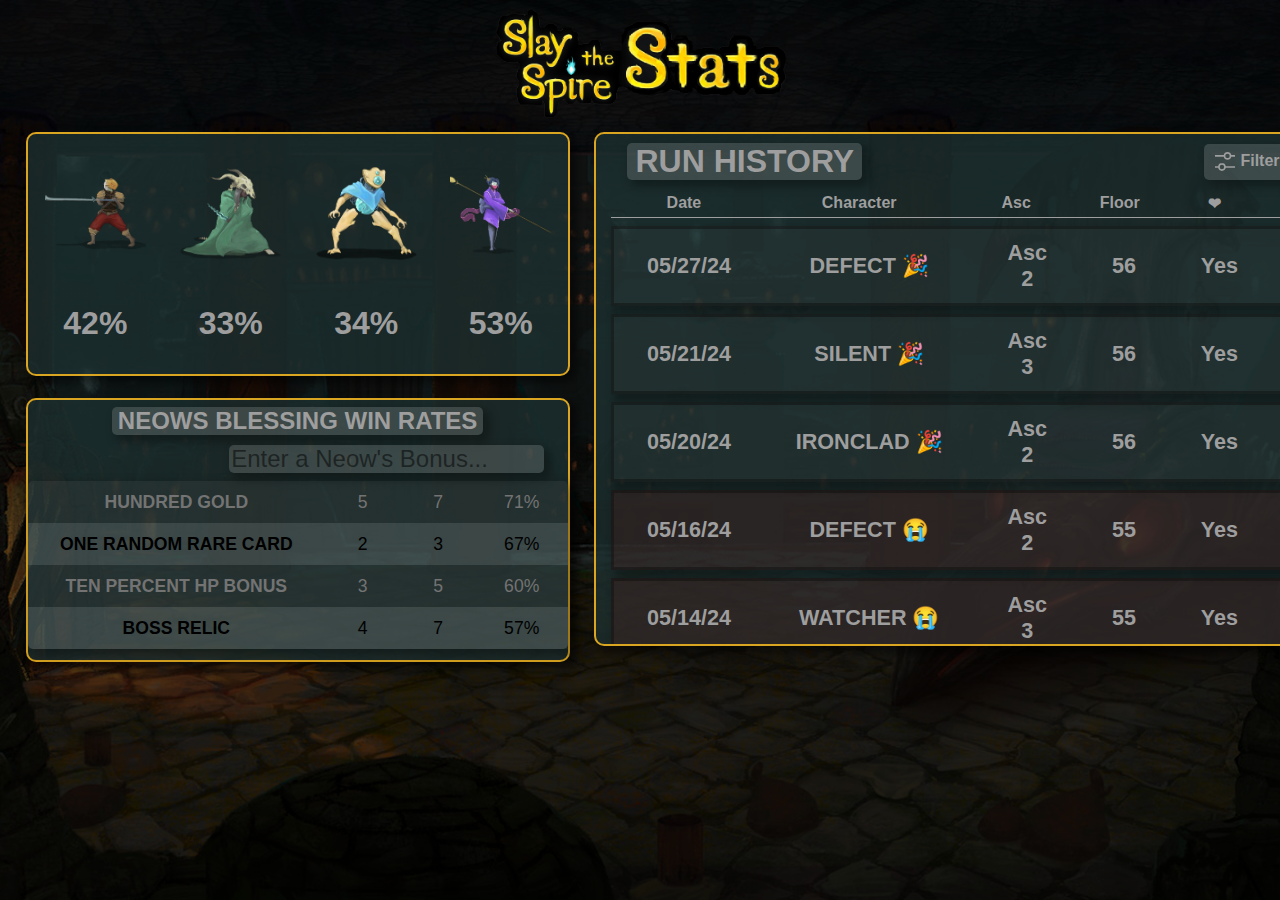
<file: index.html>
<!DOCTYPE html>
<html lang="en">
  <head>
    <link rel="icon" type="image/x-icon" href="media/favicon.ico">
    <meta charset="UTF-8">
    <meta name="viewport" content="width=device-width, initial-scale=1.0">
    <meta http-equiv="X-UA-Compatible" content="ie=edge">
    <title>StS Stats</title>
    <link rel="stylesheet" href="styles/style.css">
    <!--<link rel="stylesheet" href="https://pyscript.net/latest/pyscript.css" />
    <script defer src="https://pyscript.net/latest/pyscript.js"></script>-->
    <script src="scripts/main.js" type="module"></script>
  </head>
  <body>
    
      <div class="background">
        <div class="navbar">
          <a id="logo-link" href="index.html">
            <img src="media/sts-stats-logo.png" class="logo" href="index.html">
          </a>
          <div id="file-input">
            <label for="runsFile">Select "runs" Folder</label>
            <input type="file" id="runsFile" name="runs" multiple>
          </div>
          <ul id="navbar-tabs">
            <li><a  href="index.html">Home</a></li>
            <li id="i"><a  href="ironclad.html">Ironclad</a></li>
            <li id="s"><a  href="silent.html">Silent</a></li>
            <li id="d"><a  href="defect.html">Defect</a></li>
            <li id="w"><a  href="watcher.html">Watcher</a></li>
          </ul>
        </div>

        <div class="content">
          <div class="home-cbox" id="overall-box">
            <div class="char-wr-div" id="ironclad-wr">
              <a href="ironclad.html">
                <img src="media/Ironclad.png" alt="ironclad">
              </a>
              <h1></h1>
            </div>
            <dialog class="wr-ratio-dialog">Test</dialog>
            <div class="char-wr-div" id="silent-wr">
              <a href="silent.html">  
                <img src="media/TheSilent.png" alt="thesilent">
              </a>
              <h1></h1>
            </div>
            <dialog class="wr-ratio-dialog">Test</dialog>
            <div class="char-wr-div" id="defect-wr">
              <a href="defect.html">
                <img src="media/Defect.png" alt="defect">
              </a>
              <h1></h1>
            </div>
            <dialog class="wr-ratio-dialog">Test</dialog>
            <div class="char-wr-div" id="watcher-wr">
              <a href="watcher.html">
                <img src="media/Watcher.png" alt="watcher">
              </a>
              <h1></h1>
            </div>
            <dialog class="wr-ratio-dialog">Test</dialog>
          </div>
          <div class="home-cbox" id="neow-box">
            <h2 class="cbox-h">NEOWS BLESSING WIN RATES</h2>
            <div id="neow-search">
              <input type="search" id="nw-search-input" name="n" placeholder="Enter a Neow's Bonus..."/>
            </div>
            <div id="nw-table-div">
              <!-- <table class="dataframe" id="nw-head">
                <thead>
                  <tr style="text-align: center;">
                    <th style="min-width: 220px; border-top-left-radius: 5px;">Neow's Bonus</th>
                    <th style="min-width: 0px">Wins</th>
                    <th style="min-width: 0px">Games</th>
                    <th style="min-width: 70px; border-top-right-radius: 5px;">Win Rate</th>
                  </tr>
                </thead>
              </table> -->
              <div class="scroller" id="nw-body-div"></div> 
              <dialog id="nw-cost-modal">
              </dialog>
            </div>
          </div>
          <div class="home-cbox" id="runs-box">
            <div id="runs-header">
              <h1 class="cbox-h" id="runs-h">RUN HISTORY</h1>
                <div class="dropdown" id="filt-dropdown">
                  <button class="dropbtn" id="filter-btn">
                    <svg xmlns="http://www.w3.org/2000/svg" viewBox="0 0 24 24" id="filter-icon" class="h-margin-r-tiny" color="currentColor" width="24"><path fill="currentColor" d="M8.94 14.11a3.89 3.89 0 0 1 3.8 3.06H22v1.66h-9.26a3.89 3.89 0 0 1-7.6 0H2v-1.66h3.15a3.89 3.89 0 0 1 3.8-3.06Zm0 1.67a2.22 2.22 0 1 0 0 4.44 2.22 2.22 0 0 0 0-4.44ZM14.5 3a3.89 3.89 0 0 1 3.8 3.06H22v1.66h-3.7a3.89 3.89 0 0 1-7.6 0H2V6.05h8.7A3.89 3.89 0 0 1 14.5 3Zm0 1.67a2.22 2.22 0 1 0 0 4.44 2.22 2.22 0 0 0 0-4.44Z"></path></svg>
                    Filter
                  </button>
                  <form class="dropdown-content">
                      <div class="dropdown-item" id="filter-char-div">
                        <div class="dropdown-exp-head">
                          <div class="dropdown-exp-name">Character</div> <div class="exp-arrow">🞀</div>
                        </div>
                        <ul class="dropdown-exp-list">
                          <li class="dropdown-exp-item">
                            <input type="checkbox" id="char1" name="char" value="ironclad"></input>
                            <label for="char1">Ironclad</label>
                          </li>
                          <li class="dropdown-exp-item">
                            <input type="checkbox" id="char2" name="char" value="silent"></input>
                            <label for="char2">Silent</label>
                          </li>
                          <li class="dropdown-exp-item">
                            <input type="checkbox" id="char3" name="char" value="defect"></input>
                            <label for="char3">Defect</label>
                          </li>
                          <li class="dropdown-exp-item">
                            <input type="checkbox" id="char4" name="char" value="watcher"></input>
                            <label for="char4">Watcher</label>
                          </li>
                        </ul>
                      </div>
                      <div class="dropdown-item" id="filter-heart-div">
                        <div class="dropdown-exp-head">
                          <div class="dropdown-exp-name">Heart Attempt</div> <div class="exp-arrow">🞀</div>
                        </div>
                        <ul class="dropdown-exp-list">
                          <li class="dropdown-exp-item">
                            <input type="checkbox" id="heart1" name="heart" value="yesH"></input>
                            <label for="heart1">Yes</label>
                          </li>
                          <li class="dropdown-exp-item">
                            <input type="checkbox" id="heart2" name="heart" value="noH"></input>
                            <label for="heart2">No</label>
                          </li>
                        </ul>
                      </div>
                      <div class="dropdown-item" id="filter-win-div">
                        <div class="dropdown-exp-head">
                          <div class="dropdown-exp-name">Victory</div> <div class="exp-arrow">🞀</div>
                        </div>
                        <ul class="dropdown-exp-list">
                          <li class="dropdown-exp-item">
                            <input type="checkbox" id="win1" name="win" value="win"></input>
                            <label for="win1">Win</label>
                          </li>
                          <li class="dropdown-exp-item">
                            <input type="checkbox" id="win2" name="win" value="loss"></input>
                            <label for="win2">Loss</label>
                          </li>
                        </ul>
                      </div>
                      <div class="dropdown-item" id="dropdown-button-div">
                        <button type="submit" class="dropdown-btns" id="apply-btn">Apply</button>
                        <button type="submit" class="dropdown-btns" id="clear-filters-btn">Clear All</button>
                      </div>
                  </form>
                </div>
            </div>
            <div id="runs-tbl-head-div"></div>
            <div class="scroller" id="runs-table-div"></div>
          </div>
        </div>
      </div>
      
      <script src="https://code.jquery.com/jquery-3.7.1.min.js"></script>
      
      <!--<py-config>
        packages = ["matplotlib", "pandas"]

        [[fetch]]
        files = ["./scripts/overall_df.txt", "./scripts/main.js"]
      </py-config>

      <py-script src="scripts/main.py">-->
        
      </py-script>
  </body>
</html>
</file>
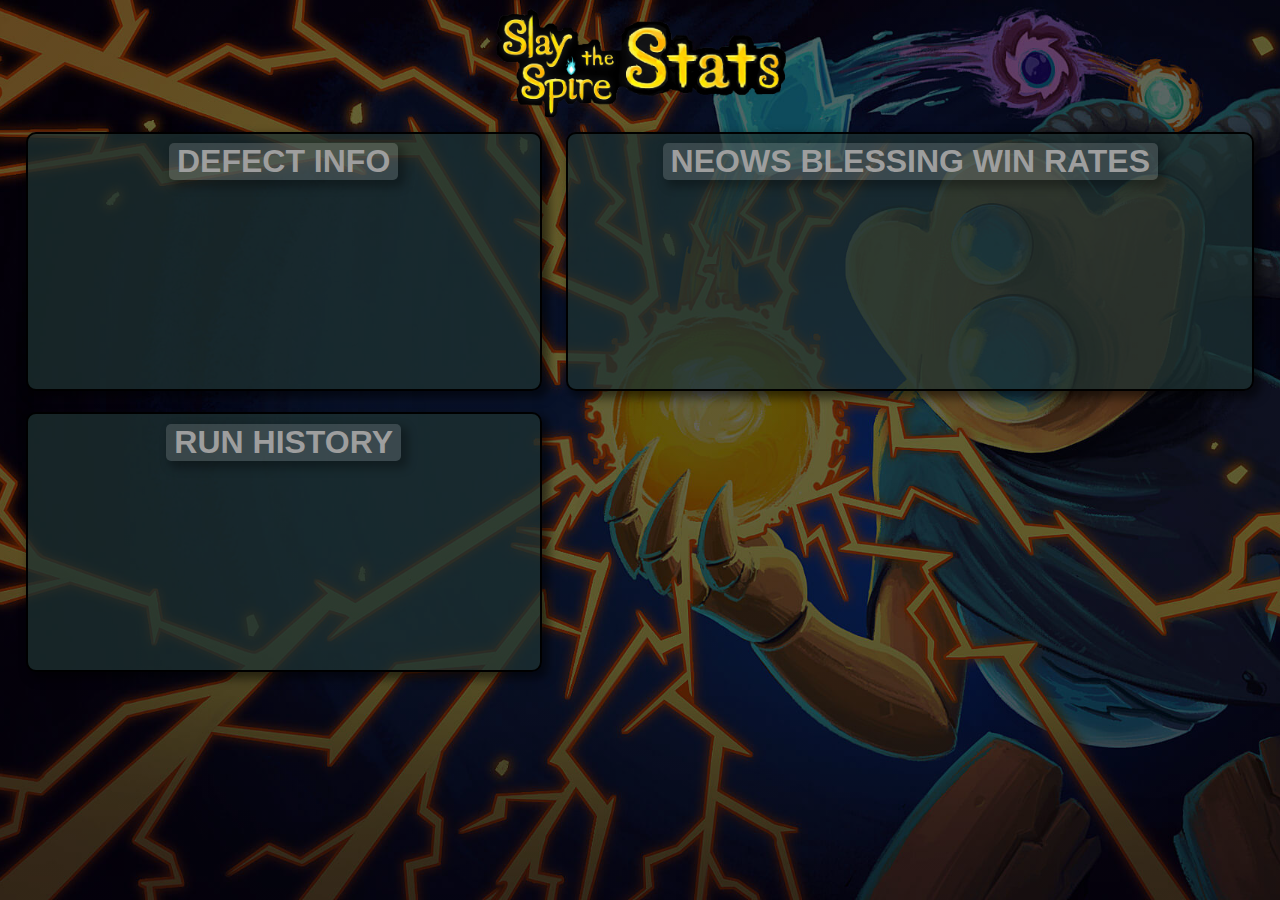
<file: defect.html>
<!DOCTYPE html>
<html lang="en">
  <head>
    <link rel="icon" type="image/x-icon" href="media/favicon.ico">
    <meta charset="UTF-8">
    <meta name="viewport" content="width=device-width, initial-scale=1.0">
    <meta http-equiv="X-UA-Compatible" content="ie=edge">
    <title>Defect Stats</title>
    <link rel="stylesheet" href="styles/style.css">
  </head>
  <body>
    
      <div id="defect-bg" class="background">
        <div class="navbar">
          <a href="index.html">
            <img src="media/sts-stats-logo.png" class="logo" href="index.html">
          </a>
          <ul>
            <li><a  href="index.html">Home</a></li>
            <li id="i"><a  href="ironclad.html">Ironclad</a></li>
            <li id="s"><a  href="silent.html">Silent</a></li>
            <li id="d"><a  href="defect.html">Defect</a></li>
            <li id="w"><a  href="watcher.html">Watcher</a></li>
          </ul>
        </div>

        <div class="content">
          <div class="cbox" id="overall">
            <h1 class="cbox-h">DEFECT INFO</h1>
          </div>
          <div class="cbox" id="neow">
            <h1 class="cbox-h">NEOWS BLESSING WIN RATES</h1>
          </div>
          <div class="cbox" id="runs">
            <h1 class="cbox-h">RUN HISTORY</h1>
          </div>
        </div>

      </div>
      
  </body>
</html>
</file>
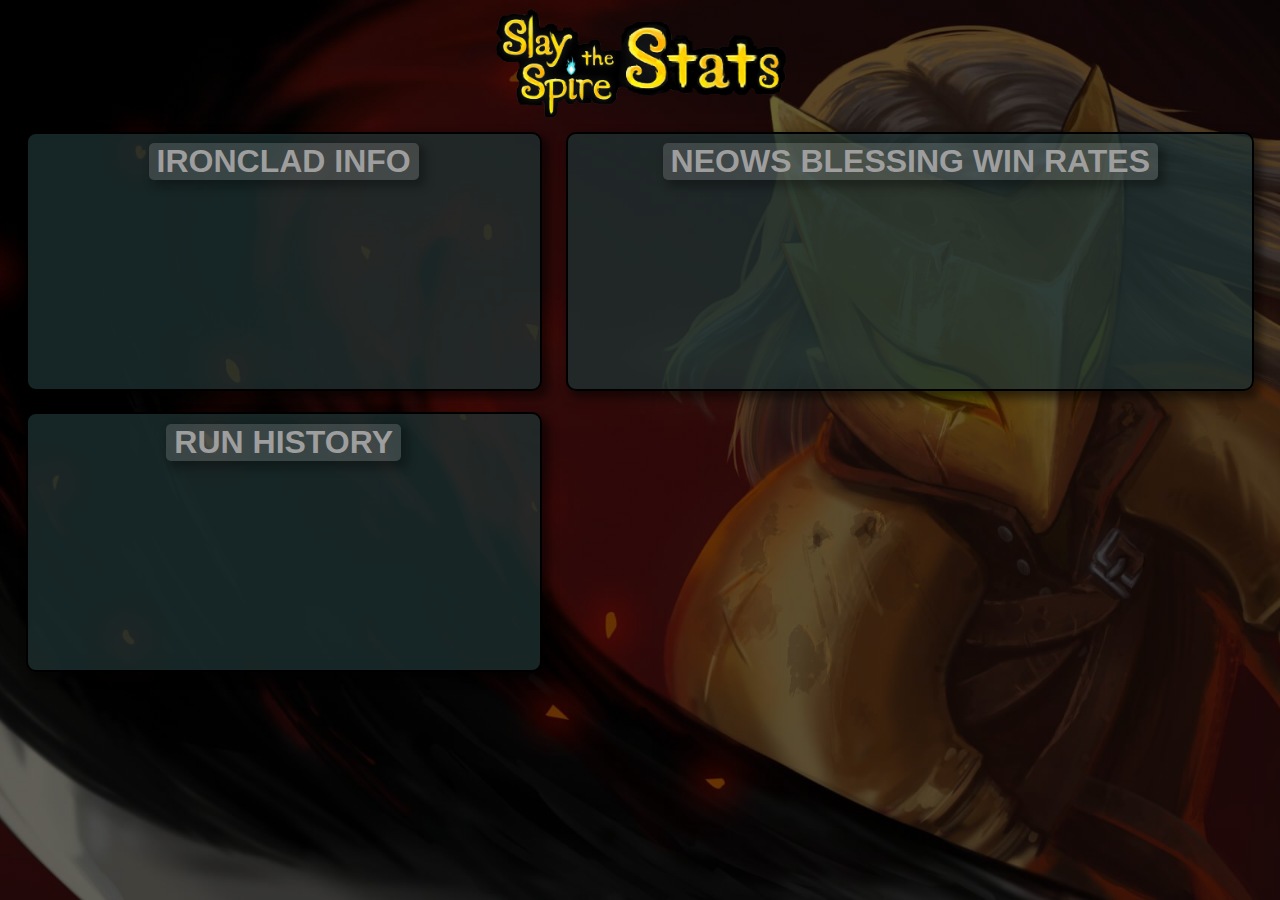
<file: ironclad.html>
<!DOCTYPE html>
<html lang="en">
  <head>
    <link rel="icon" type="image/x-icon" href="media/favicon.ico">
    <meta charset="UTF-8">
    <meta name="viewport" content="width=device-width, initial-scale=1.0">
    <meta http-equiv="X-UA-Compatible" content="ie=edge">
    <title>Ironclad Stats</title>
    <link rel="stylesheet" href="styles/style.css">
  </head>
  <body>
    
      <div id="ironclad-bg" class="background">
        <div class="navbar">
          <a href="index.html">
            <img src="media/sts-stats-logo.png" class="logo" href="index.html">
          </a>
          <ul>
            <li><a  href="index.html">Home</a></li>
            <li id="i"><a  href="ironclad.html">Ironclad</a></li>
            <li id="s"><a  href="silent.html">Silent</a></li>
            <li id="d"><a  href="defect.html">Defect</a></li>
            <li id="w"><a  href="watcher.html">Watcher</a></li>
          </ul>
        </div>

        <div class="content">
          <div class="cbox" id="overall">
            <h1 class="cbox-h">IRONCLAD INFO</h1>
          </div>
          <div class="cbox" id="neow">
            <h1 class="cbox-h">NEOWS BLESSING WIN RATES</h1>
          </div>
          <div class="cbox" id="runs">
            <h1 class="cbox-h">RUN HISTORY</h1>
          </div>
        </div>

      </div>
      
  </body>
</html>
</file>
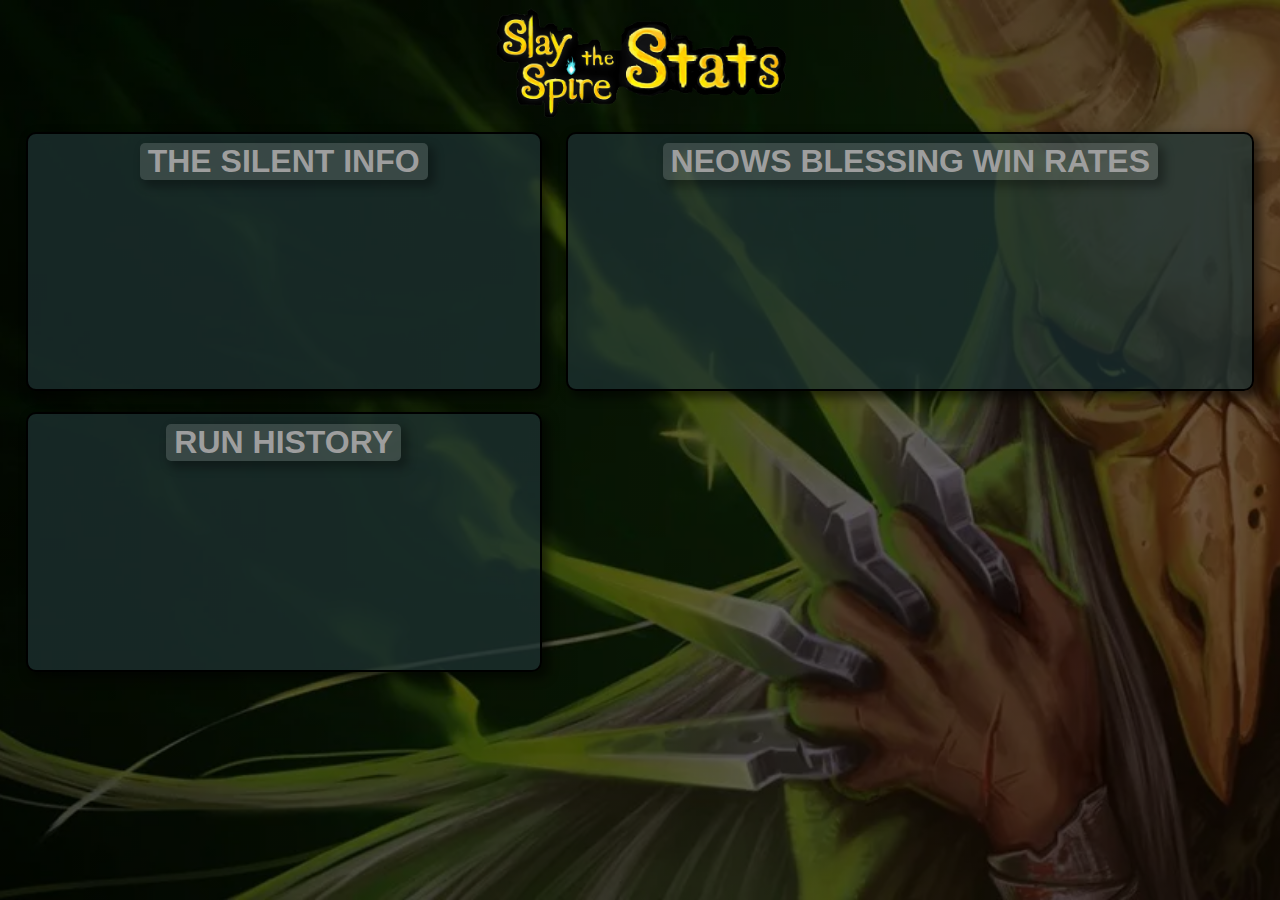
<file: silent.html>
<!DOCTYPE html>
<html lang="en">
  <head>
    <link rel="icon" type="image/x-icon" href="media/favicon.ico">
    <meta charset="UTF-8">
    <meta name="viewport" content="width=device-width, initial-scale=1.0">
    <meta http-equiv="X-UA-Compatible" content="ie=edge">
    <title>Silent Stats</title>
    <link rel="stylesheet" href="styles/style.css">
  </head>
  <body>
    
      <div id="silent-bg" class="background">
        <div class="navbar">
          <a href="index.html">
            <img src="media/sts-stats-logo.png" class="logo" href="index.html">
          </a>
          <ul>
            <li><a  href="index.html">Home</a></li>
            <li id="i"><a  href="ironclad.html">Ironclad</a></li>
            <li id="s"><a  href="silent.html">Silent</a></li>
            <li id="d"><a  href="defect.html">Defect</a></li>
            <li id="w"><a  href="watcher.html">Watcher</a></li>
          </ul>
        </div>

        <div class="content">
          <div class="cbox" id="overall">
            <h1 class="cbox-h">THE SILENT INFO</h1>
          </div>
          <div class="cbox" id="neow">
            <h1 class="cbox-h">NEOWS BLESSING WIN RATES</h1>
          </div>
          <div class="cbox" id="runs">
            <h1 class="cbox-h">RUN HISTORY</h1>
          </div>
        </div>

      </div>
      
  </body>
</html>
</file>
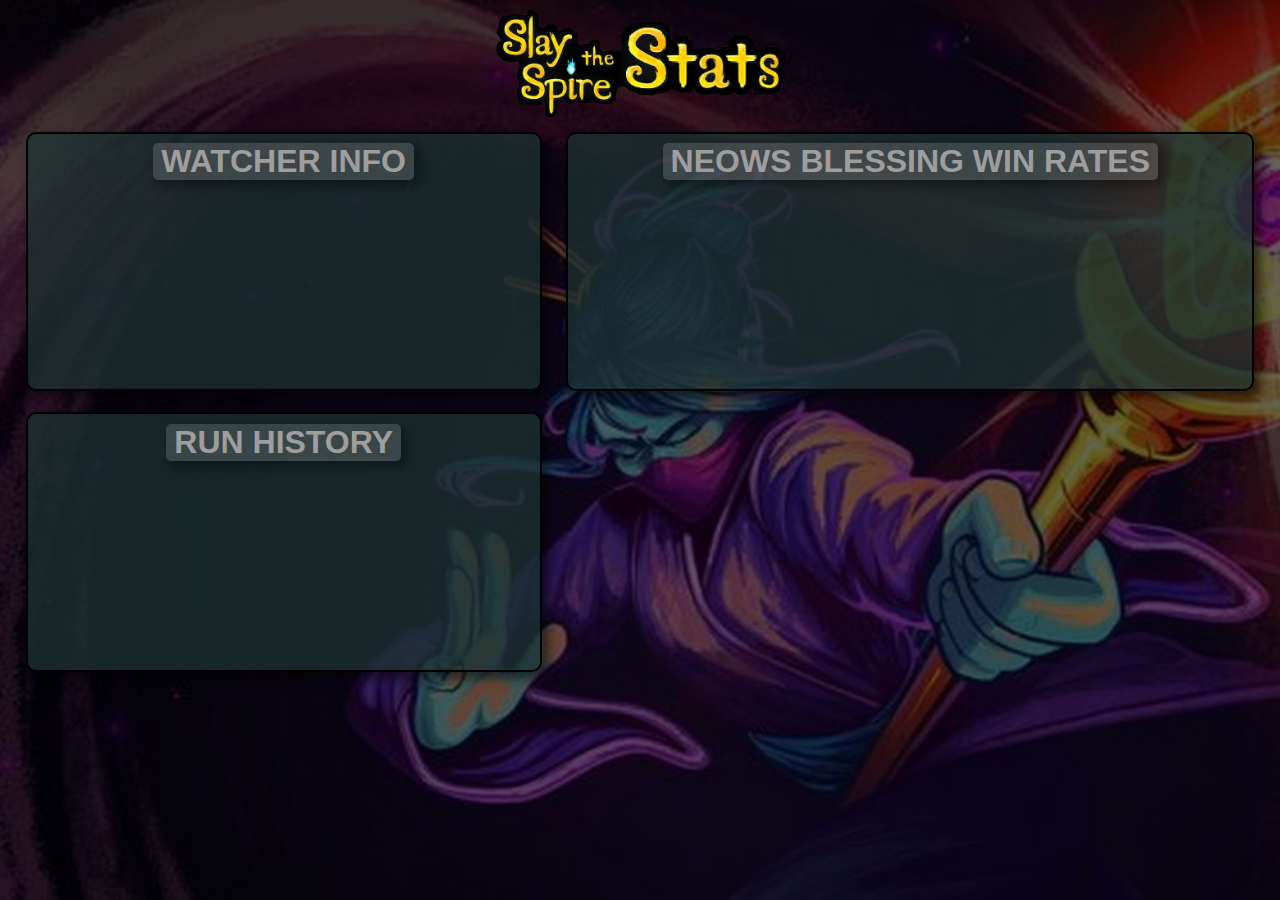
<file: watcher.html>
<!DOCTYPE html>
<html lang="en">
  <head>
    <link rel="icon" type="image/x-icon" href="media/favicon.ico">
    <meta charset="UTF-8">
    <meta name="viewport" content="width=device-width, initial-scale=1.0">
    <meta http-equiv="X-UA-Compatible" content="ie=edge">
    <title>Watcher Stats</title>
    <link rel="stylesheet" href="styles/style.css">
  </head>
  <body>
    
      <div id="watcher-bg" class="background">
        <div class="navbar">
          <a href="index.html">
            <img src="media/sts-stats-logo.png" class="logo" href="index.html">
          </a>
          <ul>
            <li><a  href="index.html">Home</a></li>
            <li id="i"><a  href="ironclad.html">Ironclad</a></li>
            <li id="s"><a  href="silent.html">Silent</a></li>
            <li id="d"><a  href="defect.html">Defect</a></li>
            <li id="w"><a  href="watcher.html">Watcher</a></li>
          </ul>
        </div>

        <div class="content">
          <div class="cbox" id="overall">
            <h1 class="cbox-h">WATCHER INFO</h1>
          </div>
          <div class="cbox" id="neow">
            <h1 class="cbox-h">NEOWS BLESSING WIN RATES</h1>
          </div>
          <div class="cbox" id="runs">
            <h1 class="cbox-h">RUN HISTORY</h1>
          </div>
        </div>

      </div>
      
  </body>
</html>
</file>
<file: styles/style.css>
/*-------All Elements-------*/
* {
    margin: 0;
    padding: 0;
    font-family: sans-serif;
}

/*-------Whole Page + Backgrounds-------*/
html, body {
    height: 100%;
    /*home background*/
    .background {
        width: 100%;
        height: 100vh;
        background-image: linear-gradient(rgba(0, 0, 0, 0.6), rgba(0, 0, 0, 0.6)), 
                          url(../media/sts-stats-background.jpg);
        background-size: cover;
        background-position: center;
    }
    /*character backgrounds*/
    & #ironclad-bg {
        background-image: linear-gradient(rgba(0, 0, 0, 0.6), rgba(0, 0, 0, 0.6)), 
                        url(../media/sts-ironclad-background.jpg);
    }
    & #silent-bg {
        background-image: linear-gradient(rgba(0, 0, 0, 0.6), rgba(0, 0, 0, 0.6)), 
                        url(../media/sts-silent-background.webp);
    }
    & #defect-bg {
        background-image: linear-gradient(rgba(0, 0, 0, 0.6), rgba(0, 0, 0, 0.6)), 
                        url(../media/sts-defect-background.jpg);
    }
    & #watcher-bg {
        background-image: linear-gradient(rgba(0, 0, 0, 0.6), rgba(0, 0, 0, 0.6)), 
                        url(../media/sts-watcher-background.jpg);
    }
}

/*-------Navbar-------*/
.navbar {
    width: 100%;
    display: flex;
    align-items: center;
    justify-content: center;
    /*main title logo*/
    & .logo {
        width: 300px;
        margin: 0.4em 4em;
    }
    /*navigation tabs*/
    & ul {
        display: none;
        margin: 0 35px;
        /*tab sizing/spacing*/
        & li {
            list-style: none;
            display: inline-block;
            margin: 0 20px;
            padding: 7px;
            border-radius: 5px;
            /*tab txt decoration*/
            & a {
                text-decoration: none;
                font-size: 1.9em;
                font-weight: bold;
                color: goldenrod;
                text-transform: uppercase;
                -webkit-text-stroke-color: black;
                -webkit-text-stroke-width: 2px;
            }
        }
        & #i > a {
            color: rgb(145, 6, 6);
        }
        & #s > a {
            color: rgb(12, 139, 12);
        }
        & #d > a {
            color: rgb(115, 158, 237);
        }
        & #w > a {
            color: rgb(130, 15, 130);
        }
        /*tab hover effect*/
        & li:hover {
            transition: 0.3s;
            background-color: rgb(30, 50, 50);
        }
    }
    /*run files input/upload*/
    & #file-input {
        display: none;
        & label, input {
            color: white;
        }
    }
}

/*-------Main Content Layout-------*/
.content {
    width: 96%;
    height: 60%;
    margin: 0 2%;
    display: grid;
    grid-template-columns: 3fr 4fr;
    grid-auto-rows: minmax(235px, auto); 
    column-gap: 2%;
    row-gap: 4%;
    /*home content boxes*/
    & .home-cbox {
        text-align: center;
        background-color: rgba(30, 50, 50, 0.75);
        border-radius: 10px;
        border: solid 2px goldenrod;
        box-shadow: 5px 5px 10px 2px rgba(0,0,0,.5);
    }
    /*character page content boxes*/
    & .cbox {
        text-align: center;
        background-color: rgba(30, 50, 50, 0.75);
        border-radius: 10px;
        border: solid 2px black;
        box-shadow: 5px 5px 10px 2px rgba(0,0,0,.5);
    }
    /*content box titles*/
    & .cbox-h {
        color: rgb(158,158,158);
        margin: 0.3em;
        display: inline-block;
        padding: 0 0.25em 0 0.25em;
        background-color: rgba(255, 255, 255, 0.15);
        border-radius: 5px;
        box-shadow: 5px 5px 10px 2px rgba(0,0,0,.3);
        cursor: default;
    }
    /*grid portion of content set for run history*/
    #runs-box {
        grid-column-start: 2;
        grid-column-end: 3;
        grid-row-start: 1;
        grid-row-end: 3;
    }
}

/*-------All Tables-------*/
/*remove all default table bordering*/
table, th, tr, td {
    border: none;
    border-collapse: collapse;
    border-spacing: 0;
}
/*rest of table styling*/
table {
    min-width: 540px;
    cursor: default;
    /*cell sizing*/
    & th, td {
        padding: 0.25em 1.5em 0.25em 1.5em;
    }
    /*table head*/
    & thead {
        box-sizing: border-box;
        border-bottom: 2px black solid;
    }
}

/*-------All Dialogs-------*/
dialog {
    outline: none;
    border-radius: 5px;
    border: 2px goldenrod solid;
}

/*-------No Bar Scrolling Divs-------*/
.scroller {
    overflow-y: scroll;
    scrollbar-width: none;
}
.scroller::-webkit-scrollbar {
    width: 0px;
    height: 0px;
}

/*-------Dropdown Menu Content-------*/
.dropdown-content {
    display: none;
    list-style: none;
}

/*-------Overall Info Box-------*/
#overall-box{
    display: flex;
    flex-direction: row;
    justify-content: space-between;
    /*char + wr containers*/
    & .char-wr-div {
        box-sizing: border-box;
            /* border: 1px solid black; */
        display: flex;
        flex-direction: column;
        justify-content: space-between;
        flex-shrink: 1;
        margin: 2em 1em 2em 1em;
        color: rgb(158,158,158);
        /*character imgs*/
        & img {
            box-sizing: border-box;
            /* border: 1px solid black; */
            margin: auto;
            max-width: 100%;
            height: auto;
        }
        & h1 {
            box-sizing: border-box;
            /* border: 1px solid black; */
        }
    }
    & #ironclad-wr {
        & img {
            margin: 0.7em 0;
        }
    }
    & #watcher-wr {
        & img {
            margin: 0.55em 0;
        }
    }
    & #silent-wr {
        & img {
            margin: 0.1em 0;
        }
    }
    /*wins/games dialog boxes*/
    & dialog {
        position: absolute;
        text-align: center;
        padding: 0.5em;
        color: rgb(158,158,158);
        background-color: rgb(28, 32, 32);
    }
}

/*-------Neow's Blessing Box-------*/
#neow-box {
    height: 260px;
    /*neow search input container*/
    & #neow-search {
        text-align: right;
        margin: 0.2em 1.5em;
        /*all inside search container*/
        & * {
            color: black;
            background-color: rgba(255, 255, 255, 0.15);
            font-size: 1.5em;
            border-radius: 5px;
            border: none;
            outline: none;
        }
        /*neow search user input*/
        & input {
            padding: 0 0.1em;
            box-shadow: 5px 5px 10px 2px rgba(0,0,0,.3);
        }
        & input::placeholder {
            color: rgb(0, 0, 0, 0.5);
        }
        & input:focus {
            background-color: rgb(255, 255, 255, 0.25);
        }
    }
    /*neow win rates table*/
    & #nw-table-div {
        margin: 0.5em auto;
        box-sizing: border-box;
        max-width: 540px;
        box-shadow: 5px 5px 10px 2px rgba(0,0,0,.3);
        /*neow table head*/
        & #nw-head th {
            padding: 0.25em 0.2em;
        }
        /*neow table body*/
        & #nw-body-div {
            max-height: 168px;
            border-radius: 5px;
            & tr {
                height: 42px;
                font-size: 1.1em;
            }
        }
    }
    /*neow cost table dialog boxes*/
    & #nw-cost-modal {
        position: absolute;
        & table {
            color: #1F2320;
            background-color: rgb(158,158,158);
            border-radius: 5px;
            & thead {
                background-color: rgb(139, 139, 139);
            }
            & tbody {
                & tr:nth-child(even) {
                    background-color: rgb(139, 139, 139);
                }
            }
            & tr {
                text-align: center;
            }
        }
    }
}

/*-------Run History Box-------*/
#runs-box {
    display: flex;
    flex-direction: column;
    align-items: center;
    height: 510px;
    max-width: 800px;
    background: rgba(30, 50, 50, 0.75);
    /*run history box header - title + filter buttons*/
    & #runs-header {
        width: 96%;
        display: flex;
        align-items: center;
        justify-content: space-between;
        /* run history box title */
        & #runs-h {
            margin: 0.3em 0.5em;
        }
        /* filter drop down menu */
        & .dropdown {
            display: block;
            position: relative;
            cursor: pointer;
            font-weight: bold;
            /* filter button */
            & #filter-btn {
                all: unset;
                box-sizing: border-box;
                display: inline-flex;
                align-items: center;
                height: 36px;
                margin: 0 1em;
                padding: 0 0.6em;
                color: rgb(158,158,158);
                background-color: rgba(255, 255, 255, 0.15);
                border-bottom: 1px solid transparent;
                border-radius: 5px;
                box-shadow: 5px 5px 10px 2px rgba(0,0,0,.3);
                & svg {
                    margin-right: 0.2em;
                }
            }
            /* filter dropdown content */
            & .dropdown-content {
                position: absolute;
                top: 37px;
                right: 0px;
                margin: 0 1em;
                min-width: 160px;
                z-index: 1;
                color: #1F2320;
                background-color: #9e9e9e;
                border-bottom-left-radius: 5px;
                border-bottom-right-radius: 5px;
                border-top-left-radius: 5px;
                box-shadow: 5px 5px 10px 0px rgba(0,0,0,.3);
                /* indv dropdown items */
                & .dropdown-item {
                    display: block;
                    padding: 0.3em 0.5em;
                    & .dropdown-exp-head {
                        display: flex;
                        justify-content: space-between;
                        align-items: center;
                        & * {
                            margin: 0 0.1em;
                            display: inline-block;
                        }
                    }
                    & .dropdown-exp-list {
                        list-style: none;
                        margin: 0.2em auto auto auto;
                        display: none;
                        text-align: left;
                        & .dropdown-exp-item {
                            margin: 0 0 0 0.5em;
                        }
                    }
                }
                & .dropdown-item:not(#dropdown-button-div):hover {
                    background-color: #8b8b8b;
                }
                & #dropdown-button-div {
                    cursor: default;
                    & .dropdown-btns {
                        color: #1F2320;
                        font-weight: bold;
                        cursor: pointer;
                        padding: 0.2em 0.4em;
                        border: 1px #1F2320 solid;
                        border-radius: 3px;
                    }
                    & .dropdown-btns:hover {
                        background-color: #d9d9d9;
                    }
                }
                .dropdown-item:first-child {
                    border-top-left-radius: 5px;
                }
                .dropdown-item:last-child {
                    border-bottom-left-radius: 5px;
                    border-bottom-right-radius: 5px;
                }
            }
        }
        /* dropdown hover effects */
        & .dropdown:hover {
            & #filter-btn {
            color: #1F2320;
            background-color: rgb(158,158,158);
            /* background-color: rgb(33, 28, 24, 0.6); */
            /* border-bottom: 1px solid #1F2320; */
            box-shadow: 5px -5px 10px 0px rgba(0,0,0,.3);
            border-bottom-left-radius: 0px;
            border-bottom-right-radius: 0px;
            }
            & .dropdown-content {
                display: block;
                min-width: 160px;
            }
        }
    }
    /*runs table head container*/
    & #runs-tbl-head-div {
        padding: 0 0.5em 0 0.5em;
        width: 96%;
        /* runs table head */
        & #runs-head {
            width: 100%;
            color: rgb(158, 158, 158);
            /* cells */
            & th, td {
                box-sizing: border-box;
                font-weight: bold;
                padding: auto;
                text-align: center;
                border-bottom: 1px solid rgb(158, 158, 158);
            }
            /* spacing the headings by sizing them */
            & tr {
                & th {
                    width: 152px;
                }
                & td:nth-child(2) {
                    width: 215px;
                }
                & td:nth-child(3) {
                    width: 112px;
                }
                & td:nth-child(4) {
                    width: 100px;
                }
                & td:nth-child(5) {
                    width: 95px;
                }
            }    
        }
    }
    /*runs table container*/
    & #runs-table-div {
        padding: 0 0.5em 0 0.5em;
        width: 96%;
        /*runs table*/
        & #runs {
            border-collapse: separate;
            border-spacing: 0 0.5em;
            color: rgb(158, 158, 158);
            & tr {
                height: 80px;
                font-weight: bold;
                font-size: 1.35em;
                box-shadow: 5px 5px 8px 2px rgba(0,0,0,.3);
                /*borders for rows using cells*/
                & td {
                    border-top: 3px solid rgba(15,15,15,0.5);
                    border-bottom: 3px solid rgba(15,15,15,0.5);
                }
                & th {
                    border-top: 3px solid rgba(15,15,15,0.5);
                    border-bottom: 3px solid rgba(15,15,15,0.5);
                    border-left: 3px solid rgba(15,15,15,0.5);
                }
                & td:nth-child(6) {
                    border-right: 3px solid rgba(15,15,15,0.5);
                }
                & td:nth-child(2) {
                    white-space: nowrap;
                }
                /*more info on run buttons*/
                & .run-btn {
                    font-size: 0.75em;
                    border-radius: 5px;
                    padding: 0 0.2em;
                }
                & .run-btn:hover {
                    background-color: rgb(33, 28, 24, 0.6);
                    transition: 0.3s;
                    box-shadow: 5px 5px 5px 2px rgba(0,0,0,.3);
                    cursor: pointer;
                }
            }
        }
    }
}
</file>
